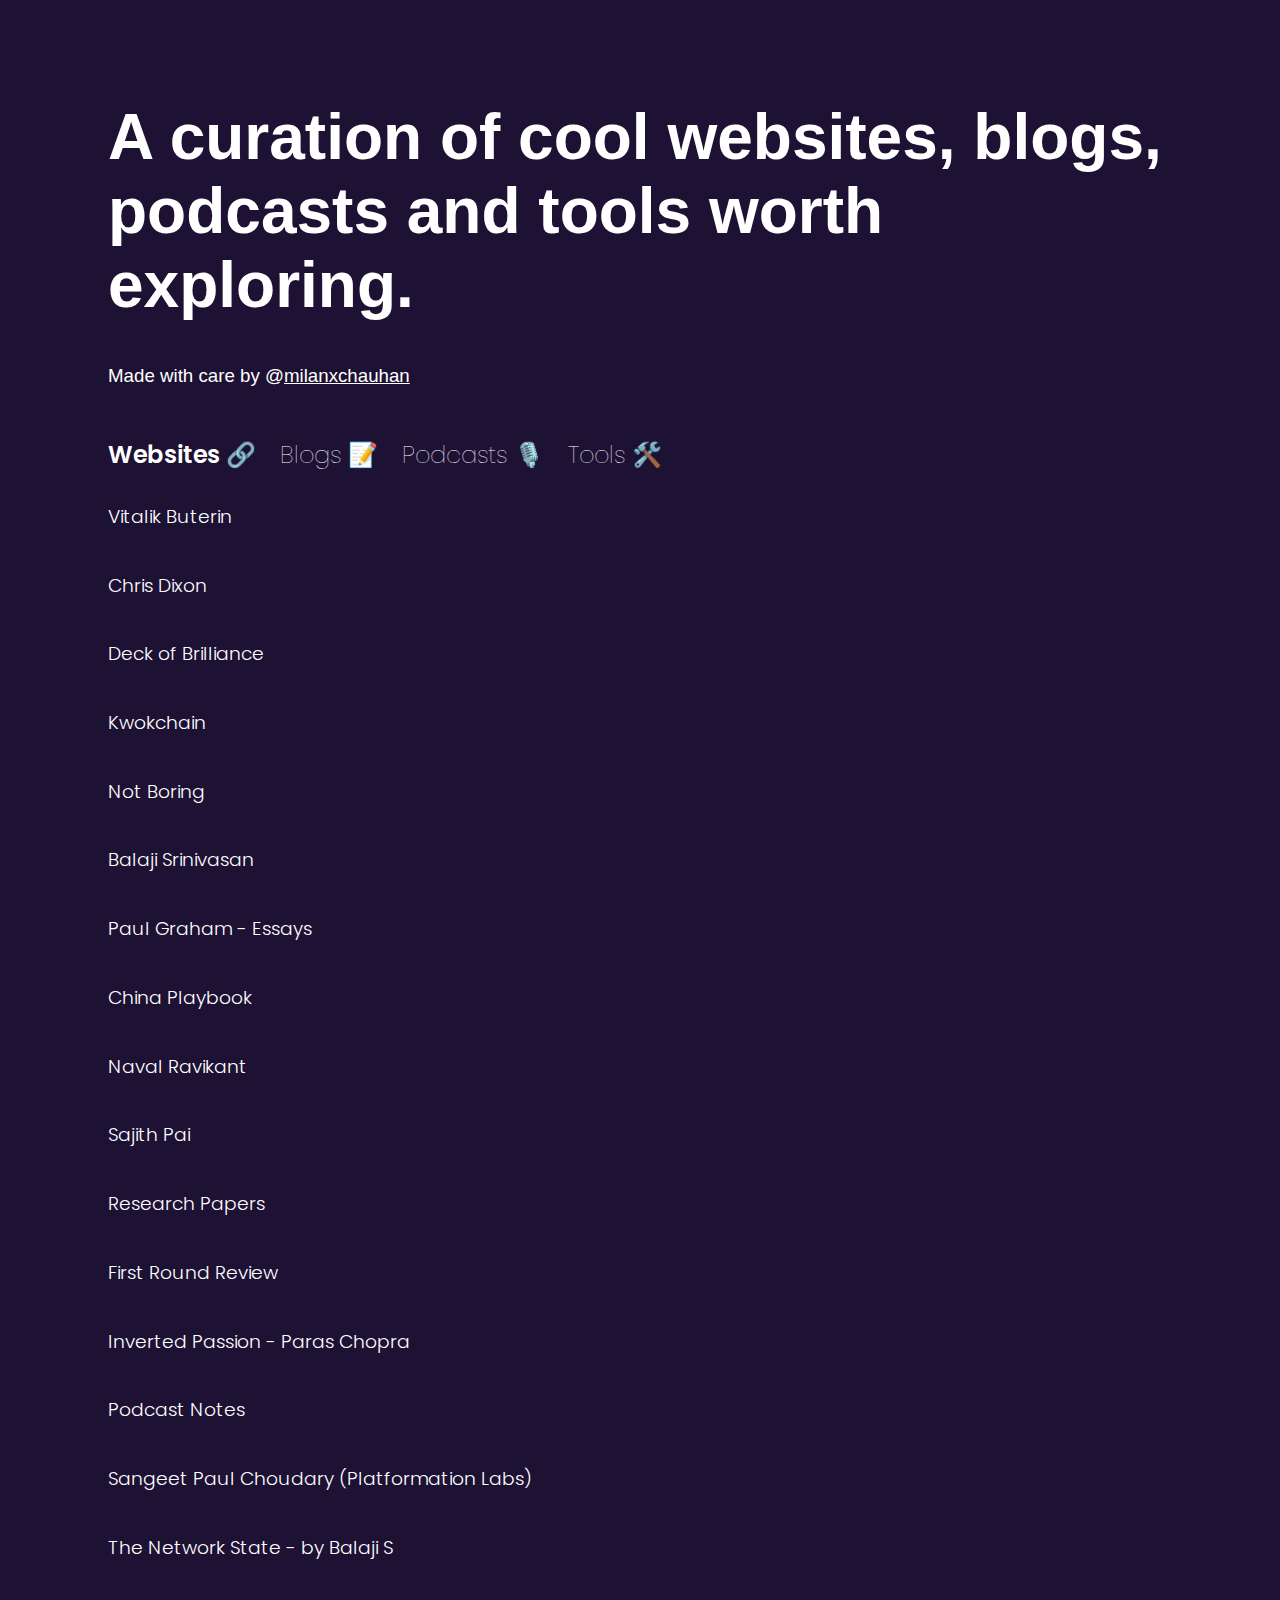
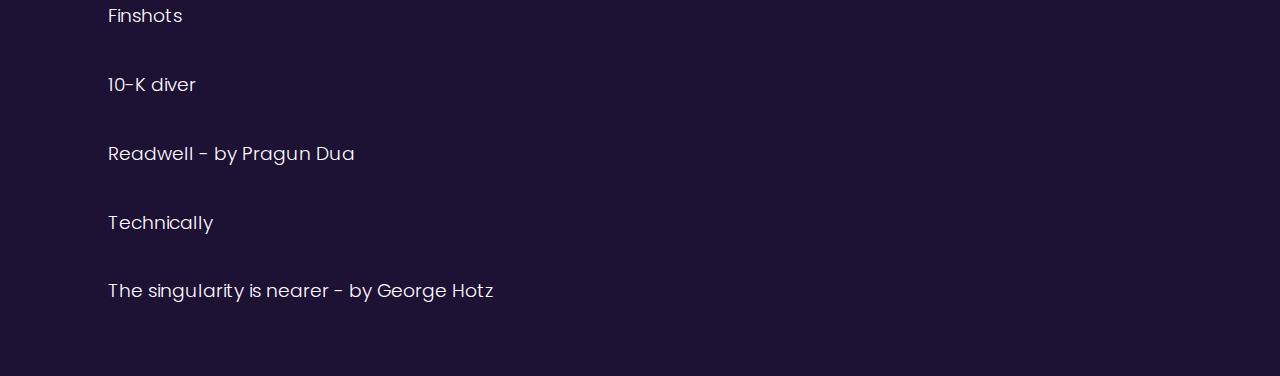
<file: index.html>
<!DOCTYPE html>
<html lang="en">
<head>
    <meta charset="UTF-8">
    <meta http-equiv="X-UA-Compatible" content="IE=edge">
    <meta name="viewport" content="width=device-width, initial-scale=1.0">
    <title>Arc Insights</title>
    <link rel="stylesheet" href="css/style.css">
    <link rel="icon" href="favicon-01.ico">
    <link rel="preconnect" href="https://fonts.googleapis.com">
    <link rel="preconnect" href="https://fonts.gstatic.com" crossorigin>
    <link href="https://fonts.googleapis.com/css2?family=Poppins:wght@200;300;400;500;700;800;900&display=swap" rel="stylesheet">
</head>
<body>
    <div class="main-container">

        <div class="top-container">
            <h1>A curation of cool websites, blogs, podcasts and tools worth exploring.</h1>
            <h3>Made with care by @<span class="twitter-link"><a href="https://twitter.com/MilanxChauhan" target="_blank">milanxchauhan</a></span></h3>
        </div>

        <div class="middle-container">
            <h2 class="only-bold-all"><a href="index.html">Websites 🔗</a></h2>
            <h2><a href="blogs.html">Blogs 📝</a></h2>
            <h2><a href="podcasts.html">Podcasts 🎙️</a></h2>
            <h2><a href="tools.html">Tools 🛠️</a></h2>
        </div>

        <div class="bottom-container">
            
            <div class="main-card">
                <h3><a href="https://vitalik.ca/" target="_blank">Vitalik Buterin</a></h3>
            </div>

            <div class="main-card">
                <h3><a href="https://cdixon.org/" target="_blank">Chris Dixon</a></h3>
            </div>

            <div class="main-card">
                <h3><a href="https://deckofbrilliance.com/" target="_blank">Deck of Brilliance</a></h3>
            </div>

            <div class="main-card">
                <h3><a href="https://kwokchain.com/archive/" target="_blank">Kwokchain</a></h3>
            </div>

            <div class="main-card">
                <h3><a href="https://www.notboring.co/" target="_blank">Not Boring</a></h3>
            </div>

            <div class="main-card">
                <h3><a href="https://balajis.com/" target="_blank">Balaji Srinivasan</a></h3>
            </div>

            <div class="main-card">
                <h3><a href="http://paulgraham.com/articles.html" target="_blank">Paul Graham - Essays</a></h3>
            </div>

            <div class="main-card">
                <h3><a href="https://chinaplaybook.substack.com/" target="_blank">China Playbook</a></h3>
            </div>

            <div class="main-card">
                <h3><a href="https://nav.al/" target="_blank">Naval Ravikant</a></h3>
            </div>

            <div class="main-card">
                <h3><a href="https://sajithpai.substack.com/" target="_blank">Sajith Pai</a></h3>
            </div>

            <div class="main-card">
                <h3><a href="https://papers.labml.ai/papers/weekly" target="_blank">Research Papers</a></h3>
            </div>

            <div class="main-card">
                <h3><a href="https://review.firstround.com/" target="_blank">First Round Review</a></h3>
            </div>

            <div class="main-card">
                <h3><a href="https://invertedpassion.com/" target="_blank">Inverted Passion - Paras Chopra</a></h3>
            </div>

            <div class="main-card">
                <h3><a href="https://podcastnotes.org/" target="_blank">Podcast Notes</a></h3>
            </div>

            <div class="main-card">
                <h3><a href="https://platforms.substack.com/" target="_blank">Sangeet Paul Choudary (Platformation Labs)</a></h3>
            </div>

            <div class="main-card">
                <h3><a href="https://thenetworkstate.com/" target="_blank">The Network State - by Balaji S</a></h3>
            </div>

            <div class="main-card">
                <h3><a href="https://finshots.in/" target="_blank">Finshots</a></h3>
            </div>

            <div class="main-card">
                <h3><a href="https://10kdiver.com/twitter-threads/" target="_blank">10-K diver</a></h3>
            </div>

            <div class="main-card">
                <h3><a href="https://www.readwell.xyz/" target="_blank">Readwell - by Pragun Dua</a></h3>
            </div>

            <div class="main-card">
                <h3><a href="https://technically.substack.com/" target="_blank">Technically</a></h3>
            </div>

            <div class="main-card">
                <h3><a href="https://geohot.github.io/blog/" target="_blank">The singularity is nearer - by George Hotz</a></h3>
            </div>

        </div>

    </div>
    
</body>
</html>
</file>
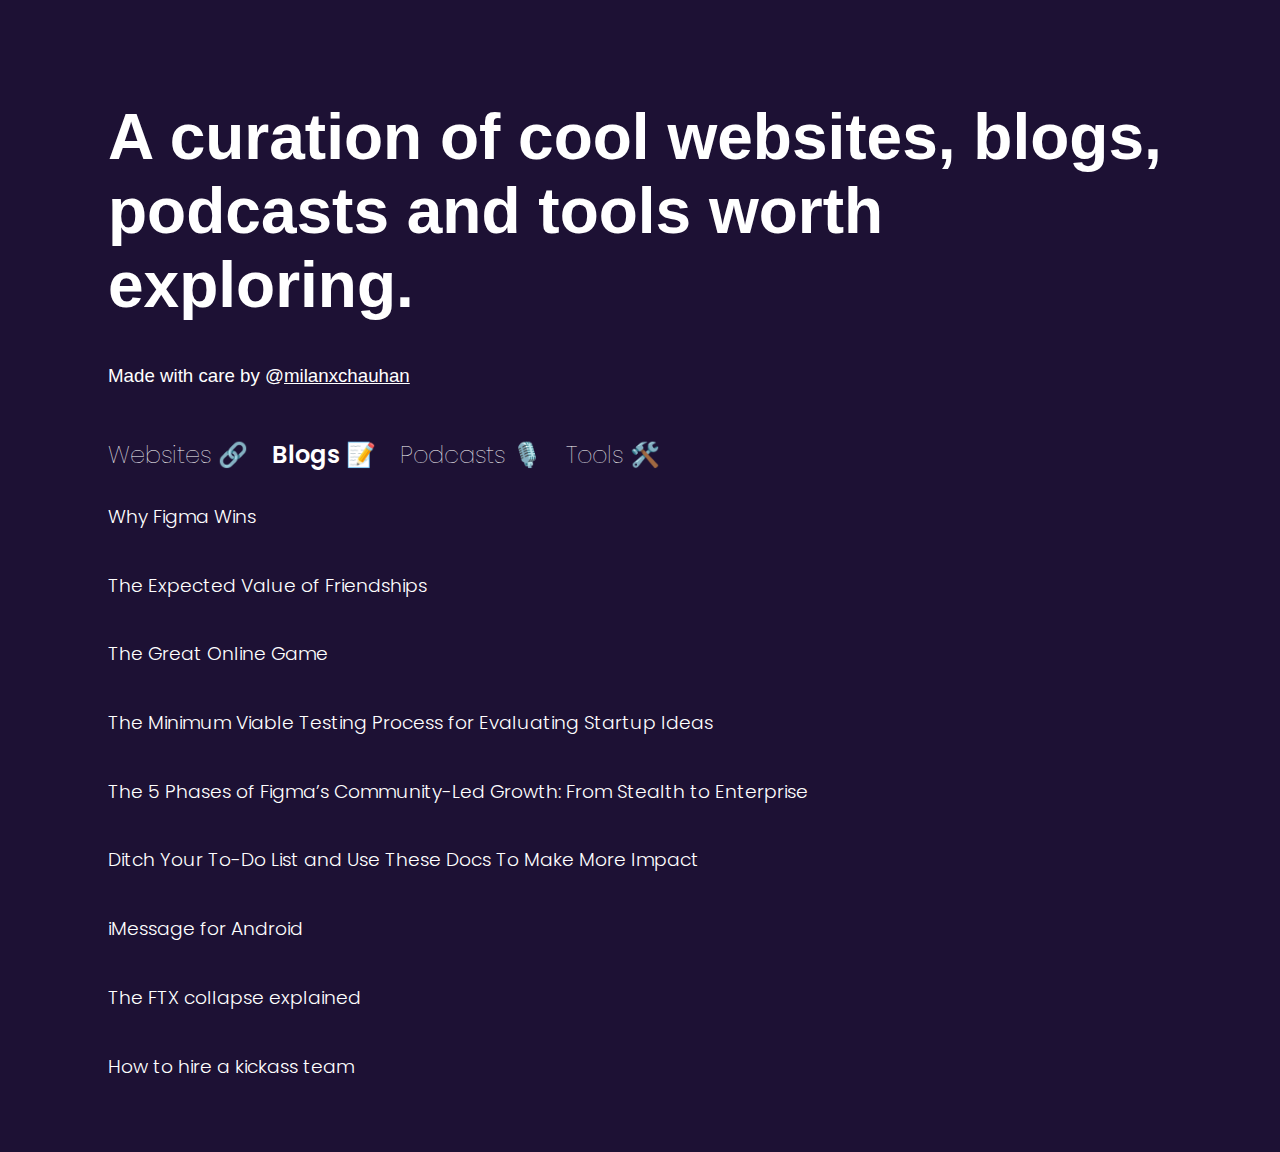
<file: blogs.html>
<!DOCTYPE html>
<html lang="en">
<head>
    <meta charset="UTF-8">
    <meta http-equiv="X-UA-Compatible" content="IE=edge">
    <meta name="viewport" content="width=device-width, initial-scale=1.0">
    <title>Arc Insights</title>
    <link rel="stylesheet" href="css/blogs.css">
    <link rel="icon" href="favicon-01.ico">
    <link rel="preconnect" href="https://fonts.googleapis.com">
    <link rel="preconnect" href="https://fonts.gstatic.com" crossorigin>
    <link href="https://fonts.googleapis.com/css2?family=Poppins:wght@200;300;400;500;700;800;900&display=swap" rel="stylesheet">
</head>
<body>
    <div class="main-container">

        <div class="top-container">
            <h1>A curation of cool websites, blogs, podcasts and tools worth exploring.</h1>
            <h3>Made with care by @<span class="twitter-link"><a href="https://twitter.com/MilanxChauhan" target="_blank">milanxchauhan</a></span></h3>
        </div>

        <div class="middle-container">
            <h2 class="only-bold-all"><a href="index.html">Websites 🔗</a></h2>
            <h2 class="only-bold"><a href="blogs.html">Blogs 📝</a></h2>
            <h2><a href="podcasts.html">Podcasts 🎙️</a></h2>
            <h2><a href="tools.html">Tools 🛠️</a></h2>
        </div>

        <div class="bottom-container">
            
            <div class="main-card">
                <h3><a href="https://kwokchain.com/2020/06/19/why-figma-wins/" target="_blank">Why Figma Wins</a></h3>
            </div>

            <div class="main-card">
                <h3><a href="https://bewrong.substack.com/p/ev-of-friendship?r=wtov1&s=r&utm_campaign=post&utm_medium=web" target="_blank">The Expected Value of Friendships</a></h3>
            </div>

            <div class="main-card">
                <h3><a href="https://www.notboring.co/p/the-great-online-game" target="_blank">The Great Online Game</a></h3>
            </div>

            <div class="main-card">
                <h3><a href="https://review.firstround.com/the-minimum-viable-testing-process-for-evaluating-startup-ideas#introduction" target="_blank">The Minimum Viable Testing Process for Evaluating Startup Ideas</a></h3>
            </div>

            <div class="main-card">
                <h3><a href="https://review.firstround.com/the-5-phases-of-figmas-community-led-growth-from-stealth-to-enterprise" target="_blank">The 5 Phases of Figma’s Community-Led Growth: From Stealth to Enterprise</a></h3>
            </div>

            <div class="main-card">
                <h3><a href="https://review.firstround.com/ditch-your-to-do-list-and-use-these-docs-to-make-more-impact" target="_blank">Ditch Your To-Do List and Use These Docs To Make More Impact</a></h3>
            </div>

            <div class="main-card">
                <h3><a href="https://open.substack.com/pub/techemails/p/imessage-for-android?r=wtov1&utm_campaign=post&utm_medium=web" target="_blank">iMessage for Android</a></h3>
            </div>

            <div class="main-card">
                <h3><a href="https://finshots.in/archive/why-ftx-failed/" target="_blank">The FTX collapse explained</a></h3>
            </div>

            <div class="main-card">
                <h3><a href="https://open.substack.com/pub/engineeringorg/p/how-to-hire-a-kickass-team?r=wtov1&utm_campaign=post&utm_medium=web" target="_blank">How to hire a kickass team</a></h3>
            </div>

        </div>

    </div>
    
</body>
</html>
</file>
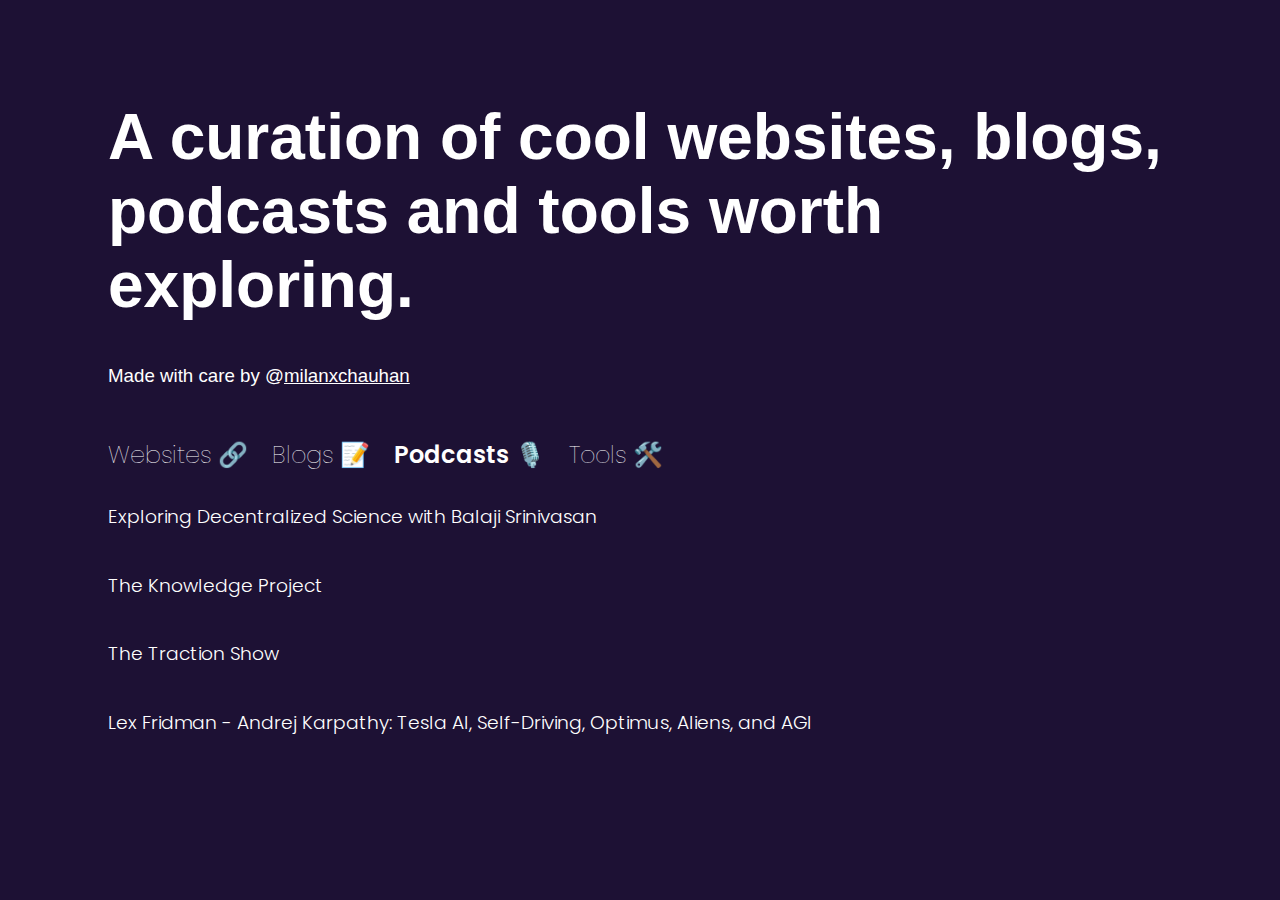
<file: podcasts.html>
<!DOCTYPE html>
<html lang="en">
<head>
    <meta charset="UTF-8">
    <meta http-equiv="X-UA-Compatible" content="IE=edge">
    <meta name="viewport" content="width=device-width, initial-scale=1.0">
    <title>Arc Insights</title>
    <link rel="stylesheet" href="css/podcasts.css">
    <link rel="icon" href="favicon-01.ico">
    <link rel="preconnect" href="https://fonts.googleapis.com">
    <link rel="preconnect" href="https://fonts.gstatic.com" crossorigin>
    <link href="https://fonts.googleapis.com/css2?family=Poppins:wght@200;300;400;500;700;800;900&display=swap" rel="stylesheet">
</head>
<body>
    <div class="main-container">

        <div class="top-container">
            <h1>A curation of cool websites, blogs, podcasts and tools worth exploring.</h1>
            <h3>Made with care by @<span class="twitter-link"><a href="https://twitter.com/MilanxChauhan" target="_blank">milanxchauhan</a></span></h3>
        </div>

        <div class="middle-container">
            <h2 class="only-bold-all"><a href="index.html">Websites 🔗</a></h2>
            <h2><a href="blogs.html">Blogs 📝</a></h2>
            <h2 class="only-bold"><a href="podcasts.html">Podcasts 🎙️</a></h2>
            <h2><a href="tools.html">Tools 🛠️</a></h2>
        </div>

        <div class="bottom-container">
            
            <div class="main-card">
                <h3><a href="https://youtu.be/xrcRI_hYDtQ" target="_blank">Exploring Decentralized Science with Balaji Srinivasan</a></h3>
            </div>

            <div class="main-card">
                <h3><a href="https://www.youtube.com/c/TheKnowledgeProject" target="_blank">The Knowledge Project</a></h3>
            </div>

            <div class="main-card">
                <h3><a href="https://www.youtube.com/c/AvalonMetaLive/videos" target="_blank">The Traction Show</a></h3>
            </div>

            <div class="main-card">
                <h3><a href="https://youtu.be/cdiD-9MMpb0" target="_blank">Lex Fridman - Andrej Karpathy: Tesla AI, Self-Driving, Optimus, Aliens, and AGI</a></h3>
            </div>

        </div>

    </div>
    
</body>
</html>
</file>
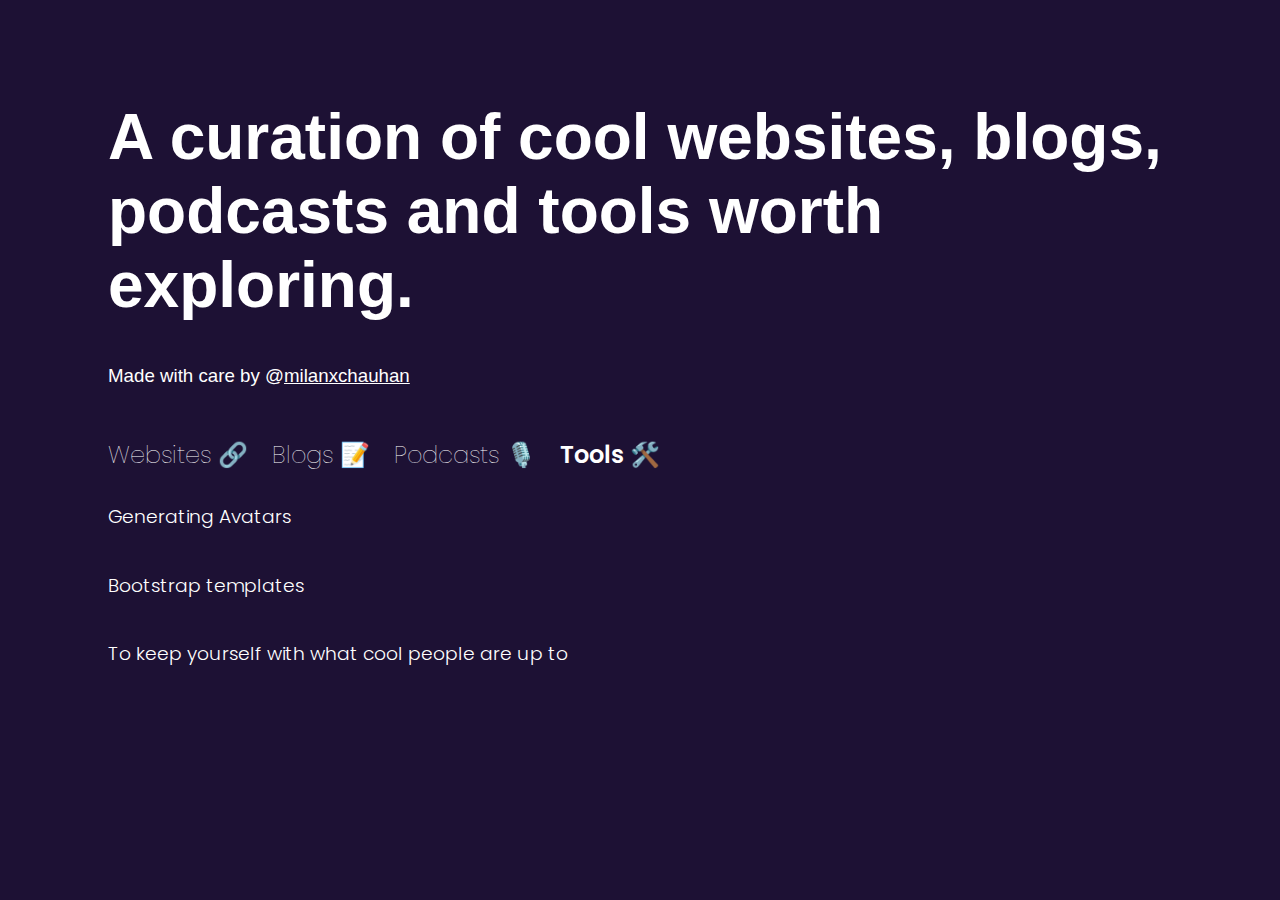
<file: tools.html>
<!DOCTYPE html>
<html lang="en">
<head>
    <meta charset="UTF-8">
    <meta http-equiv="X-UA-Compatible" content="IE=edge">
    <meta name="viewport" content="width=device-width, initial-scale=1.0">
    <title>Arc Insights</title>
    <link rel="stylesheet" href="css/tools.css">
    <link rel="icon" href="favicon-01.ico">
    <link rel="preconnect" href="https://fonts.googleapis.com">
    <link rel="preconnect" href="https://fonts.gstatic.com" crossorigin>
    <link href="https://fonts.googleapis.com/css2?family=Poppins:wght@200;300;400;500;700;800;900&display=swap" rel="stylesheet">
</head>
<body>
    <div class="main-container">

        <div class="top-container">
            <h1>A curation of cool websites, blogs, podcasts and tools worth exploring.</h1>
            <h3>Made with care by @<span class="twitter-link"><a href="https://twitter.com/MilanxChauhan" target="_blank">milanxchauhan</a></span></h3>
        </div>

        <div class="middle-container">
            <h2 class="only-bold-all"><a href="index.html">Websites 🔗</a></h2>
            <h2><a href="blogs.html">Blogs 📝</a></h2>
            <h2><a href="podcasts.html">Podcasts 🎙️</a></h2>
            <h2 class="only-bold"><a href="tools.html">Tools 🛠️</a></h2>
        </div>

        <div class="bottom-container">
            
            <div class="main-card">
                <h3><a href="https://avatarai.me/" target="_blank">Generating Avatars</a></h3>
            </div>

            <div class="main-card">
                <h3><a href="https://bootstrapmade.com/" target="_blank">Bootstrap templates</a></h3>
            </div>

            <div class="main-card">
                <h3><a href="https://alias.co/" target="_blank">To keep yourself with what cool people are up to</a></h3>
            </div>

        </div>

    </div>
    
</body>
</html>
</file>
<file: css/style.css>
body{
    background-color: #1D1134;
    font-family: 'Poppins', sans-serif;
}

.main-container{
    margin: 100px 100px 50px 100px;
}

.top-container{
    font-family: sans-serif;
}

.middle-container{
    margin: 50px 0px 30px 0px;
}

h1 {
    color: #ffffff;
    font-weight: 800;
    font-size: 64px;
}

h2 {
    color: #ffffff;
    display: inline;
    margin-left: 20px;
    font-weight: 100;
    text-decoration: none;
}

h3 {
    color: #ffffff;
    font-weight: 300;
    text-decoration: none;
}

a {
    text-decoration: none;
    color: inherit;
}


.only-bold-all {
    margin-left: 0;
    font-weight: 600;
}

.only-bold {
    margin-left: 20;
    font-weight: 600;
}

.main-card {
    margin-top: 10px;
    height: 50px;
    width: auto;
    /* background-color: tomato; */
    /* border: #000000 solid 1px; */
}

.twitter-link {
    text-decoration: underline;
}
</file>
<file: css/blogs.css>
body{
    background-color: #1D1134;
    font-family: 'Poppins', sans-serif;
}

.main-container{
    margin: 100px 100px 50px 100px;
}

.top-container{
    font-family: sans-serif;
}

.middle-container{
    margin: 50px 0px 30px 0px;
}

h1 {
    color: #ffffff;
    font-weight: 800;
    font-size: 64px;
}


h2 {
    color: #ffffff;
    display: inline;
    margin-left: 20px;
    font-weight: 100;
    text-decoration: none;
}

h3 {
    color: #ffffff;
    font-weight: 300;
    text-decoration: none;
}

a {
    text-decoration: none;
    color: inherit;
}


.only-bold-all {
    margin-left: 0;
    font-weight: 100;
}

.only-bold {
    margin-left: 20;
    font-weight: 600;
}

.main-card {
    margin-top: 10px;
    height: 50px;
    width: auto;
    /* background-color: tomato; */
    /* border: #000000 solid 1px; */
}

.twitter-link {
    text-decoration: underline;
}
</file>
<file: css/podcasts.css>
body{
    background-color: #1D1134;
    font-family: 'Poppins', sans-serif;
}

.main-container{
    margin: 100px 100px 50px 100px;
}

.top-container{
    font-family: sans-serif;
}

.middle-container{
    margin: 50px 0px 30px 0px;
}

h1 {
    color: #ffffff;
    font-weight: 800;
    font-size: 64px;
}


h2 {
    color: #ffffff;
    display: inline;
    margin-left: 20px;
    font-weight: 100;
    text-decoration: none;
}

h3 {
    color: #ffffff;
    font-weight: 300;
    text-decoration: none;
}

a {
    text-decoration: none;
    color: inherit;
}


.only-bold-all {
    margin-left: 0;
    font-weight: 100;
}

.only-bold {
    margin-left: 20;
    font-weight: 600;
}

.main-card {
    margin-top: 10px;
    height: 50px;
    width: auto;
    /* background-color: tomato; */
    /* border: #000000 solid 1px; */
}

.twitter-link {
    text-decoration: underline;
}
</file>
<file: css/tools.css>
body{
    background-color: #1D1134;
    font-family: 'Poppins', sans-serif;
}

.main-container{
    margin: 100px 100px 50px 100px;
}

.top-container{
    font-family: sans-serif;
}

.middle-container{
    margin: 50px 0px 30px 0px;
}

h1 {
    color: #ffffff;
    font-weight: 800;
    font-size: 64px;
}


h2 {
    color: #ffffff;
    display: inline;
    margin-left: 20px;
    font-weight: 100;
    text-decoration: none;
}

h3 {
    color: #ffffff;
    font-weight: 300;
    text-decoration: none;
}

a {
    text-decoration: none;
    color: inherit;
}


.only-bold-all {
    margin-left: 0;
    font-weight: 100;
}

.only-bold {
    margin-left: 20;
    font-weight: 600;
}

.main-card {
    margin-top: 10px;
    height: 50px;
    width: auto;
    /* background-color: tomato; */
    /* border: #000000 solid 1px; */
}

.twitter-link {
    text-decoration: underline;
}
</file>
